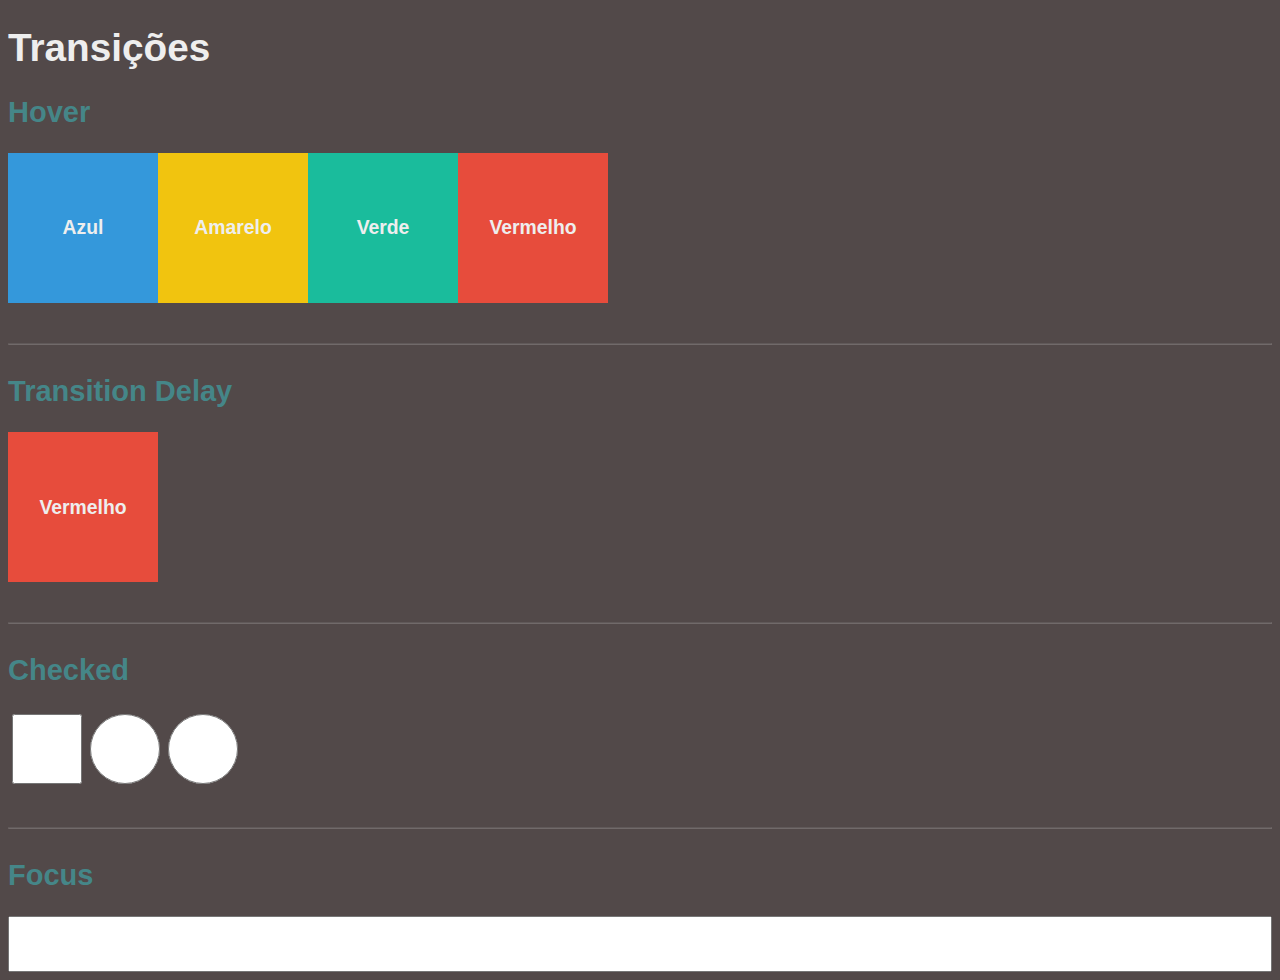
<file: ex01/index.html>
<!DOCTYPE html>
<html lang="pt-br">
<head>
    <meta charset="UTF-8">
    <meta http-equiv="X-UA-Compatible" content="IE=edge">
    <meta name="viewport" content="width=device-width, initial-scale=1.0">
    <title>Transições</title>
    <link rel="stylesheet" href="style.css">

    <style>
        .item {
            width: 150px;
            height: 150px;
        }

        .transitionBackground {
            transition: background-color 3s;
        }

        .transitionBackground:hover {
            background-color: red;
        }
        .transitionSize {
            transition: transform 0.2s ;
        }

        .transitionSize:hover {
            transform: scale(1.5);
        }

        .transitionRotate {
            transition: transform 0.5s;

        }
        .transitionRotate:hover {
            transform: rotateZ(180deg);
        }

        .transitionDelay {
            transition: width 1s 0.5s, height 1s;
        }
        .transitionDelay:hover {
            width: 250px;
            height: 250px;
        } 
        
        .transitionCheckbox {
            width: 70px;
            height: 70px;
            transition: transform 0.5s;

        }

        .transitionCheckbox:checked {
            transform: rotateY(360deg);
        }

        .transitionRadio {
            width: 70px;
            height: 70px;
            transition: transform 1s;
        }

        .transitionRadio:checked {
            transform: scale(1.4);
        }

        .transitionText {
            width: 100%;
            height: 50px;
            font-size: 18px;
            text-align: center;
            transition: transform 1s;
        }

        .transitionText:focus {
            transform: scaleY(0.5) scaleX(0.7) rotateZ(10deg);
        }

    </style>
</head>
<body>
    <h1>Transições</h1>

    <h2>Hover</h2>

    <section>
        <div class="item blue transitionBackground">Azul</div>
        <div class="item yellow transitionBackground">Amarelo</div>
        <div class="item green transitionSize">Verde</div>
        <div class="item red transitionRotate">Vermelho</div>
    </section>

    <hr>

    <h2>Transition Delay</h2>
    <section>
        <div class="item red transitionDelay">Vermelho</div>
    </section>

    <hr>

    <h2>Checked</h2>

    <section>
        <input type="checkbox" class="transitionCheckbox">
        <input type="radio" name="radio" class="transitionRadio">
        <input type="radio" name="radio" class="transitionRadio">

    </section>

    <hr>

    <h2>Focus</h2>

    <section>
        <input type="text" class="transitionText">
     
    </section>
    
</body>
</html>
</file>
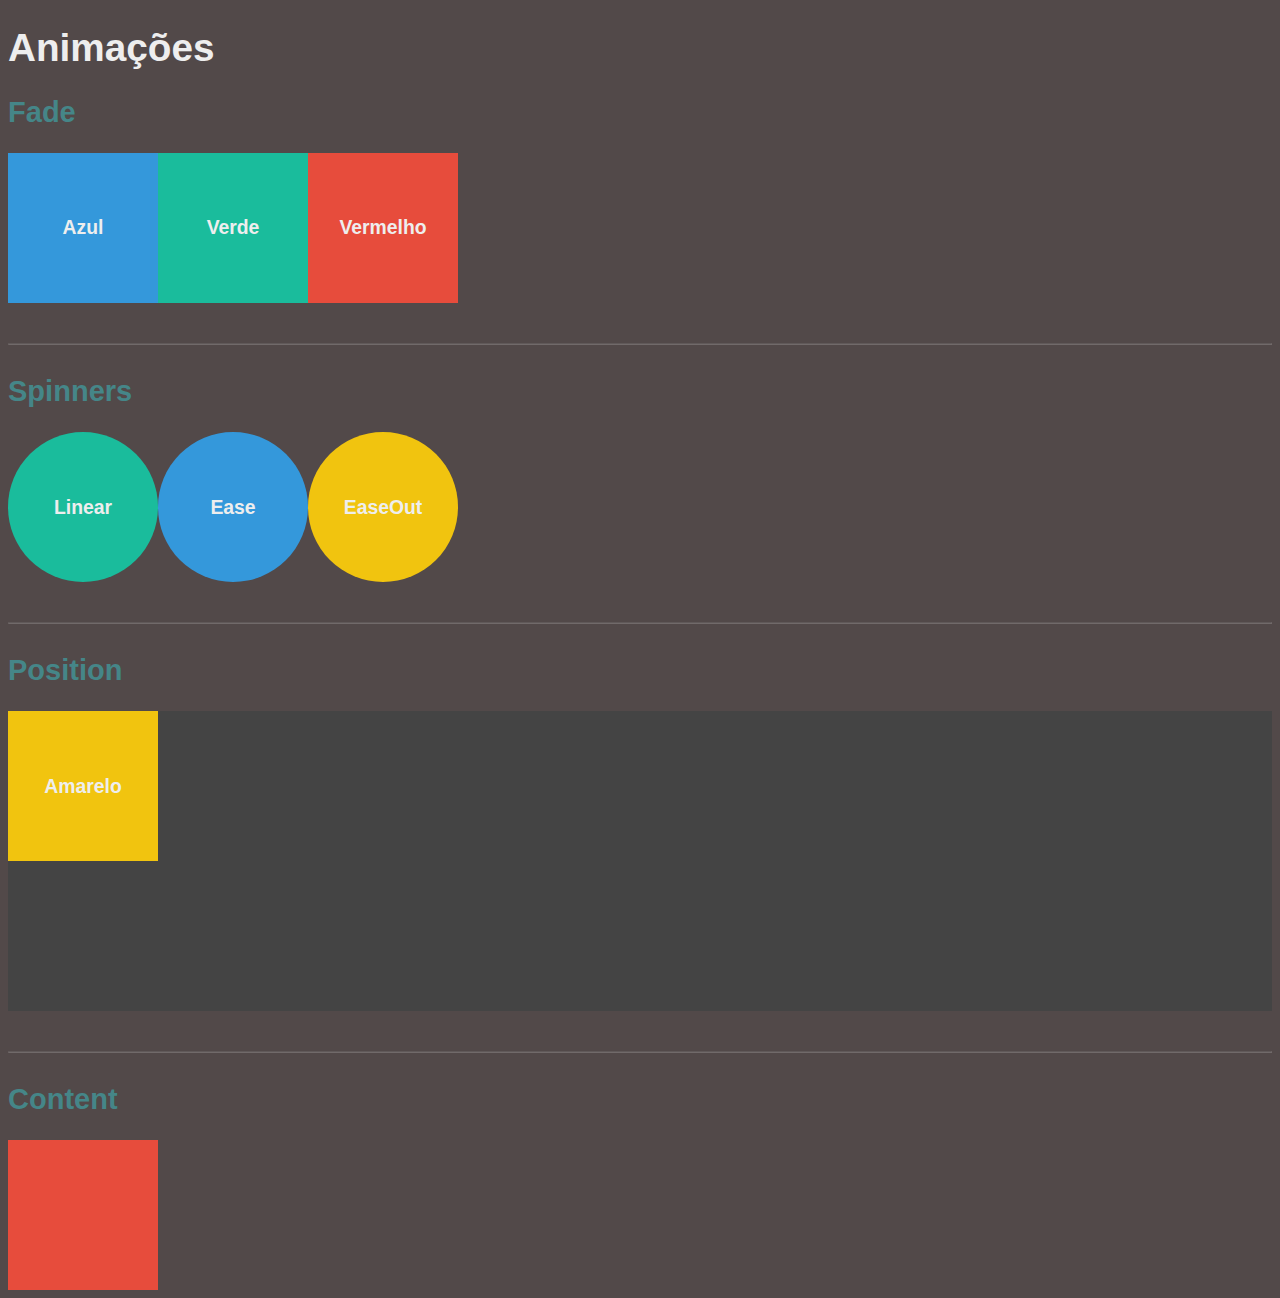
<file: ex02/index.html>
<!DOCTYPE html>
<html lang="pt-br">
<head>
    <meta charset="UTF-8">
    <meta http-equiv="X-UA-Compatible" content="IE=edge">
    <meta name="viewport" content="width=device-width, initial-scale=1.0">
    <title>Animações</title>
    <link rel="stylesheet" href="style.css">

    <style>
        .item {
            width: 150px;
            height: 150px;
        }

        <!--- Parar uma animação quando se passar o mouse -->
        .item:hover {
            animation-play-state: paused;
        }

        .animationFadeIn {
            animation: fadeIn 2s linear;
        }

        @keyframes fadeIn {
            from {opacity: 0;}
            to {opacity: 1;}
        } 

        .animationFadeOut {
            animation: fadeIn 2s linear;
            animation-direction: reverse;
            animation-fill-mode: forwards;
        }

        .animationFadeInFadeOut {
            animation: fadeInFadeOut 2s linear infinite;
        }

        @keyframes fadeInFadeOut  {
            0% {opacity: 1;}
            50% {opacity: 0.2;}
            100% {opacity: 1;}
        }

        .spinner {
            border-radius: 50%;
        }

        @keyframes rotate {
            from {transform: rotateZ(0deg);}
            to {transform: rotateZ(360deg);}
        }

        .animationSpinner {
            animation: rotate 2s linear infinite ;
        }

        .animationSpinnerEase {
            animation: rotate 2s ease infinite ;
        }

        .animationSpinnerEaseOut {
            animation: rotate 2s ease-out infinite ;
        }
        .positionBox {
            width: 100%;
            height: 300px;
            background-color: #444;
            position: relative;
        }

        .animationPosition {
            position: absolute;
            animation: position 4s linear infinite;
        }

        @keyframes position {
            0% {
                top: 0px;
                left: 0px;
            }

            35% {
                top: 0px;
                left: calc(100% - 100px);
            }

            50% {
                top: calc(100% - 100px);
                left: calc(100% - 100px);
            }

            85% {
                top: calc(100% - 100px);
                left: 0px;
            }

            100% {
                top: 0px;
                left: 0px;
            }
        }

        .animationContent::after {
            content: '';
            animation: promocao 2s linear infinite;
        }
        @keyframes promocao {
            0% {content: 'Promoção'}
            50% {content: ''}
            60% {content: 'Frete Grátis'}
        }
    </style>
</head>
<body>
    <h1>Animações</h1>

    <h2>Fade</h2>

    <section>
        <div class="item blue animationFadeIn">Azul</div>
        <div class="item green animationFadeOut">Verde</div>
        <div class="item red animationFadeInFadeOut">Vermelho</div>
    </section>
    <hr>

    <h2>Spinners</h2>
    <section>
        <div class="item spinner green animationSpinner">Linear</div>
        <div class="item spinner blue animationSpinnerEase">Ease</div>
        <div class="item spinner yellow animationSpinnerEaseOut">EaseOut</div>
     </section>

     <hr>

     <h2>Position</h2>
     <section class="positionBox">
         <div class="item yellow animationPosition">Amarelo</div>

     </section>

     <hr>
     <h2>Content</h2>
     <section>
         <div class="item red animationContent"></div>
     </section>

</body>
</html>
</file>
<file: ex01/style.css>
html, body {
    font-family: Arial, Helvetica, sans-serif;
    background-color:  rgb(82, 73, 73);
    color: #EEE;
    font-size: 1.1em;
}

h2 {
    color: #458688;
}

hr {
    margin-top: 40px;
    margin-bottom: 30px;
    opacity: 0.2;
}

div {
    text-align: center;
    font-weight: bold;
    display: flex;
    align-items: center;
    justify-content: center;
}

section {
    display: flex;
    flex-direction: row;
}

.red {
    background-color: #E74C3C;
}
.blue {
    background-color: #3498DB;
}
.green {
    background-color: #1ABC9C;
}

.yellow {
    background-color: #F1C40F
    ;
}
</file>
<file: ex02/style.css>
html, body {
    font-family: Arial, Helvetica, sans-serif;
    background-color:  rgb(82, 73, 73);
    color: #EEE;
    font-size: 1.1em;
}

h2 {
    color: #458688;
}

hr {
    margin-top: 40px;
    margin-bottom: 30px;
    opacity: 0.2;
}

div {
    text-align: center;
    font-weight: bold;
    display: flex;
    align-items: center;
    justify-content: center;
}

section {
    display: flex;
    flex-direction: row;
}

.red {
    background-color: #E74C3C;
}
.blue {
    background-color: #3498DB;
}
.green {
    background-color: #1ABC9C;
}

.yellow {
    background-color: #F1C40F
    ;
}
</file>
